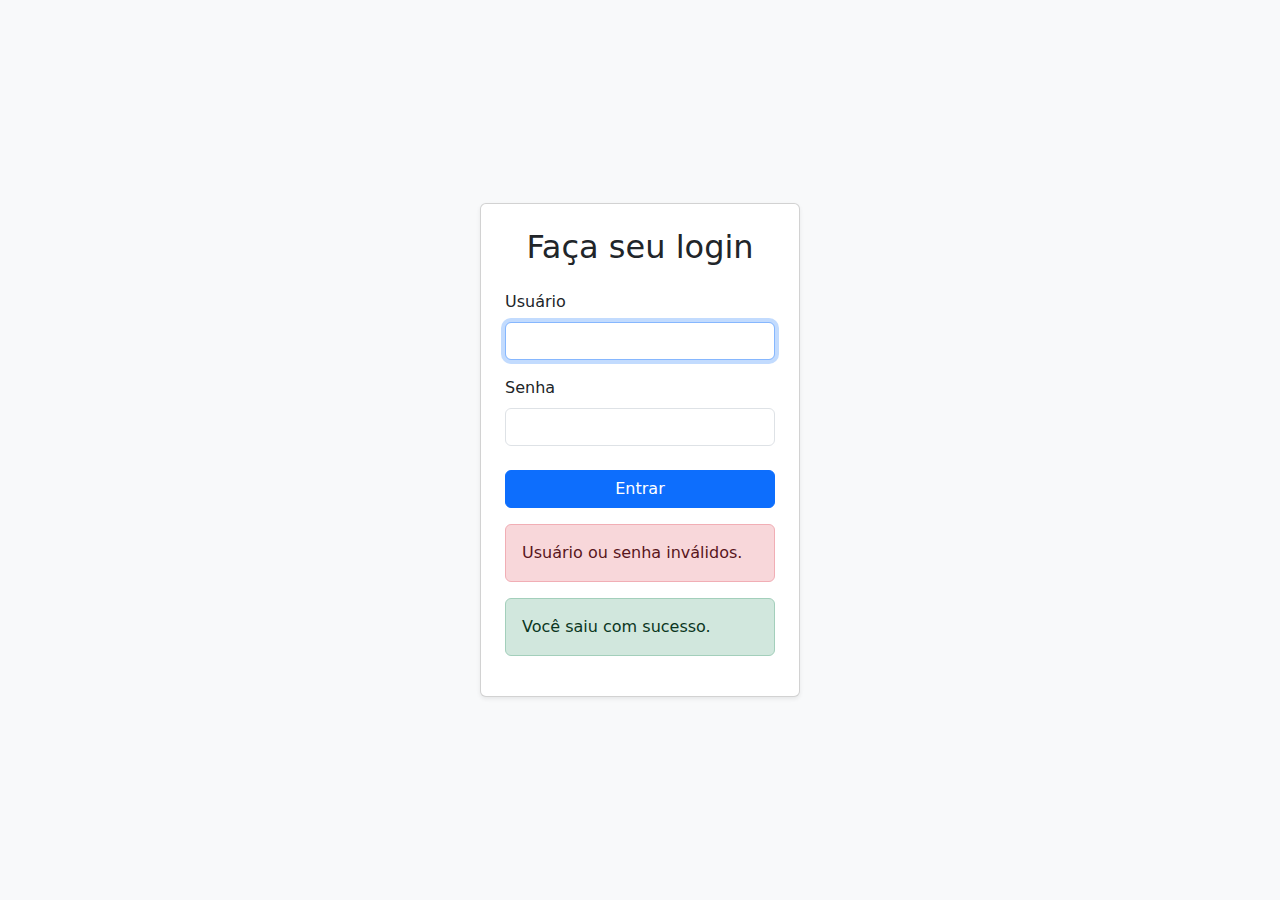
<file: src/main/resources/templates/login.html>
<!DOCTYPE html>
<html  xmlns:th="http://www.thymeleaf.org"
       xmlns:sec="https://www.thymeleaf.org/extras/spring-security">
<head>
    <meta charset="UTF-8">
    <title>Entrar • Biblioteca Virtual</title>

    <!-- Bootstrap — se já não estiver incluso em layout master -->
    <link href="https://cdn.jsdelivr.net/npm/bootstrap@5.3.3/dist/css/bootstrap.min.css"
          rel="stylesheet"
          integrity="sha384-..." crossorigin="anonymous">
    <link rel="stylesheet" th:href="@{/css/style.css}">
</head>
<body class="d-flex justify-content-center align-items-center vh-100 bg-light">

    <main class="card shadow-sm p-4" style="min-width: 320px; max-width: 380px;">
        <h2 class="text-center mb-4">Faça seu login</h2>

        <!-- Formulário padrão Spring Security -->
        <form th:action="@{/login}" method="post">
            <div class="mb-3">
                <label for="username" class="form-label">Usuário</label>
                <input type="text" id="username" name="username"
                       class="form-control" required autofocus>
            </div>

            <div class="mb-4">
                <label for="password" class="form-label">Senha</label>
                <input type="password" id="password" name="password"
                       class="form-control" required>
            </div>

            <button class="btn btn-primary w-100" type="submit">
                Entrar
            </button>

            <!-- Mensagens de erro/sucesso -->
            <div th:if="${param.error}" class="alert alert-danger mt-3"
                 role="alert">
                 Usuário ou senha inválidos.
            </div>
            <div th:if="${param.logout}" class="alert alert-success mt-3"
                 role="alert">
                 Você saiu com sucesso.
            </div>
        </form>
    </main>

</body>
</html>
</file>
